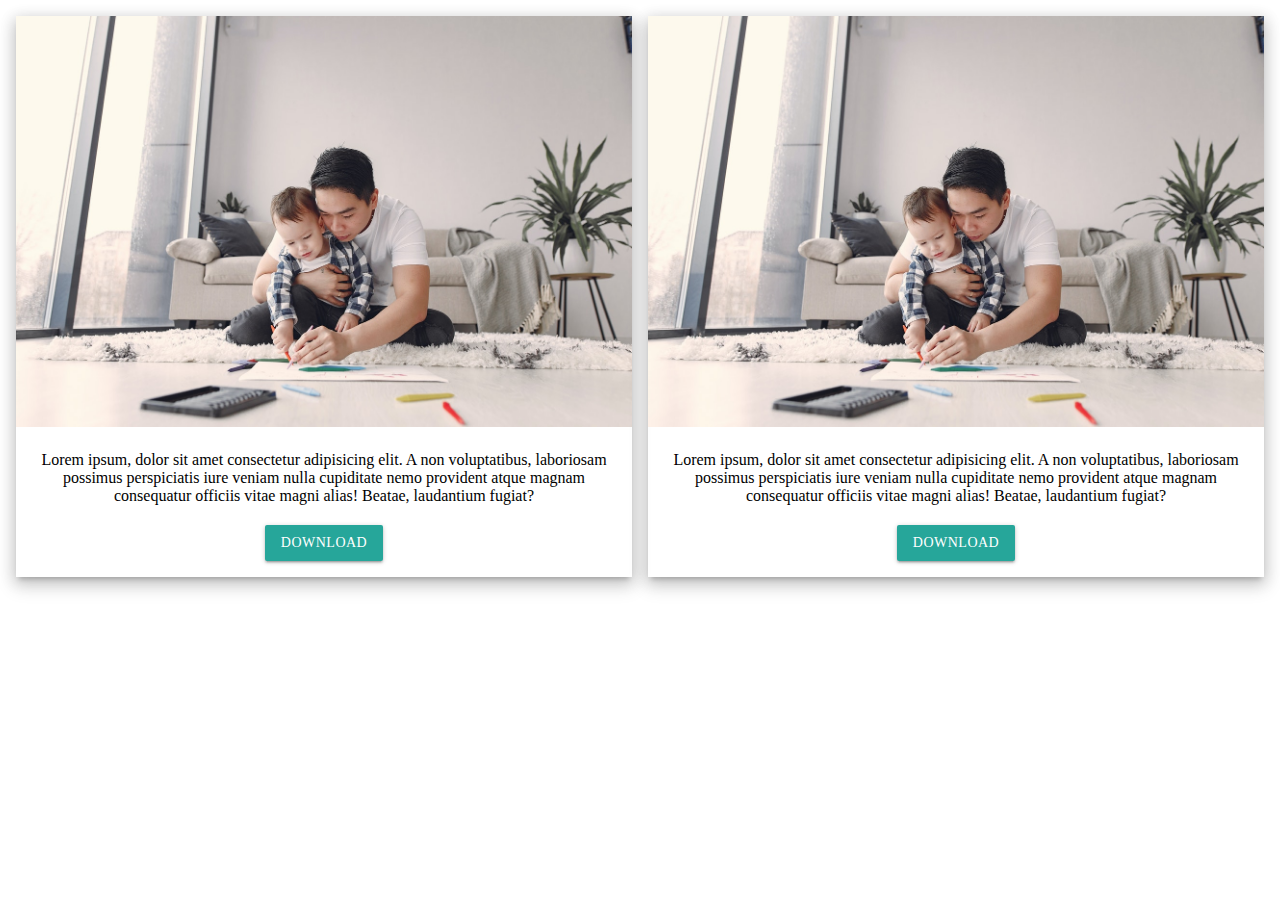
<file: index.html>
<!DOCTYPE html>
<html lang="en">

<head>
    <meta charset="UTF-8">
    <meta name="viewport" content="width=device-width, initial-scale=1.0">
    <title>Document</title>
    <link rel="stylesheet" href="style.css">
 
</head>

<body>
    <div class="my-row m-0">
        <div class="col s12 m6 p-2">
            <div class="col s12 z-depth-3 p-0">
                <div class="col s12 center-align p-0">
                    <img src="1.jpg" alt="" class="responsive-img">
                </div>
                <div class="col s12 px-2 py-1 center-align">
                    <p>Lorem ipsum, dolor sit amet consectetur adipisicing elit. A non voluptatibus, laboriosam
                        possimus perspiciatis iure veniam nulla cupiditate nemo provident atque magnam consequatur officiis
                        vitae magni alias! Beatae, laudantium fugiat?</p>
                </div>
                <div class="col s12 center-align pb-3">
                    <a href="" class="btn">download</a>
                </div>
            </div>
        </div>
        <div class="col s12 m6 p-2">
            <div class="col s12 z-depth-3 p-0">
                <div class="col s12 center-align p-0">
                    <img src="1.jpg" alt="" class="responsive-img">
                </div>
                <div class="col s12 px-2 py-1 center-align">
                    <p>Lorem ipsum, dolor sit amet consectetur adipisicing elit. A non voluptatibus, laboriosam
                        possimus perspiciatis iure veniam nulla cupiditate nemo provident atque magnam consequatur officiis
                        vitae magni alias! Beatae, laudantium fugiat?</p>
                </div>
                <div class="col s12 center-align pb-3">
                    <a href="" class="btn">download</a>
                    
                </div>
            </div>
        </div>
    </div>
</body>

</html>
</file>
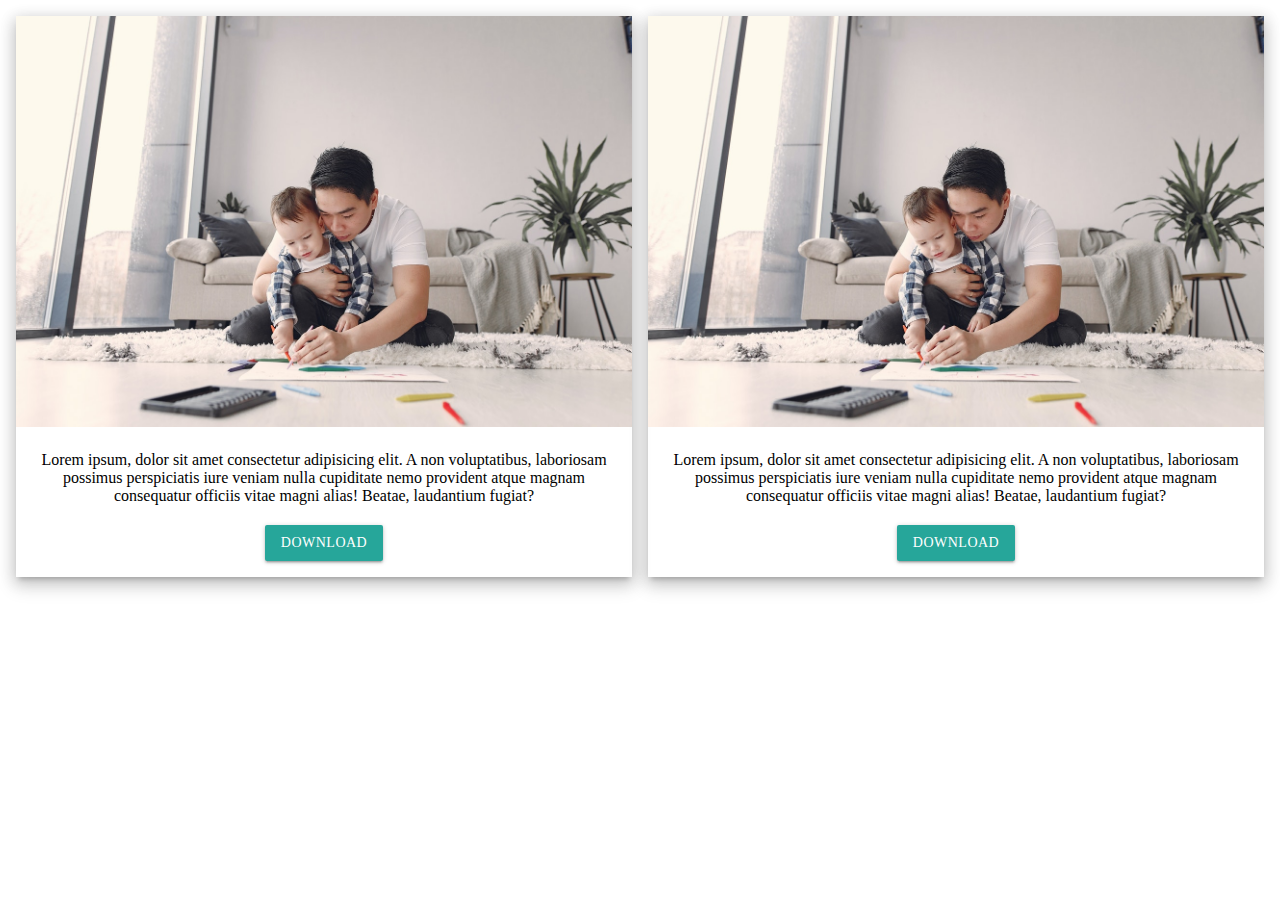
<file: demo.html>
<!DOCTYPE html>
<html lang="en">

<head>
    <meta charset="UTF-8">
    <meta name="viewport" content="width=device-width, initial-scale=1.0">
    <title>Document</title>
    <link rel="stylesheet" href="style.css">
 
</head>

<body>
    <div class="my-row m-0">
        <div class="col s12 m6 p-2">
            <div class="col s12 z-depth-3 p-0">
                <div class="col s12 center-align p-0">
                    <img src="1.jpg" alt="" class="responsive-img">
                </div>
                <div class="col s12 px-2 py-1 center-align">
                    <p>Lorem ipsum, dolor sit amet consectetur adipisicing elit. A non voluptatibus, laboriosam
                        possimus perspiciatis iure veniam nulla cupiditate nemo provident atque magnam consequatur officiis
                        vitae magni alias! Beatae, laudantium fugiat?</p>
                </div>
                <div class="col s12 center-align pb-3">
                    <a href="" class="btn">download</a>
                </div>
            </div>
        </div>
        <div class="col s12 m6 p-2">
            <div class="col s12 z-depth-3 p-0">
                <div class="col s12 center-align p-0">
                    <img src="1.jpg" alt="" class="responsive-img">
                </div>
                <div class="col s12 px-2 py-1 center-align">
                    <p>Lorem ipsum, dolor sit amet consectetur adipisicing elit. A non voluptatibus, laboriosam
                        possimus perspiciatis iure veniam nulla cupiditate nemo provident atque magnam consequatur officiis
                        vitae magni alias! Beatae, laudantium fugiat?</p>
                </div>
                <div class="col s12 center-align pb-3">
                    <a href="" class="btn">download</a>
                    
                </div>
            </div>
        </div>
    </div>
</body>

</html>
</file>
<file: style.css>
.materialize-red {
    background-color: #e51c23 !important
}

.materialize-red-text {
    color: #e51c23 !important
}

.materialize-red.lighten-5 {
    background-color: #fdeaeb !important
}

.materialize-red-text.text-lighten-5 {
    color: #fdeaeb !important
}

.materialize-red.lighten-4 {
    background-color: #f8c1c3 !important
}

.materialize-red-text.text-lighten-4 {
    color: #f8c1c3 !important
}

.materialize-red.lighten-3 {
    background-color: #f3989b !important
}

.materialize-red-text.text-lighten-3 {
    color: #f3989b !important
}

.materialize-red.lighten-2 {
    background-color: #ee6e73 !important
}

.materialize-red-text.text-lighten-2 {
    color: #ee6e73 !important
}

.materialize-red.lighten-1 {
    background-color: #ea454b !important
}

.materialize-red-text.text-lighten-1 {
    color: #ea454b !important
}

.materialize-red.darken-1 {
    background-color: #d0181e !important
}

.materialize-red-text.text-darken-1 {
    color: #d0181e !important
}

.materialize-red.darken-2 {
    background-color: #b9151b !important
}

.materialize-red-text.text-darken-2 {
    color: #b9151b !important
}

.materialize-red.darken-3 {
    background-color: #a21318 !important
}

.materialize-red-text.text-darken-3 {
    color: #a21318 !important
}

.materialize-red.darken-4 {
    background-color: #8b1014 !important
}

.materialize-red-text.text-darken-4 {
    color: #8b1014 !important
}

.red {
    background-color: #F44336 !important
}

.red-text {
    color: #F44336 !important
}

.red.lighten-5 {
    background-color: #FFEBEE !important
}

.red-text.text-lighten-5 {
    color: #FFEBEE !important
}

.red.lighten-4 {
    background-color: #FFCDD2 !important
}

.red-text.text-lighten-4 {
    color: #FFCDD2 !important
}

.red.lighten-3 {
    background-color: #EF9A9A !important
}

.red-text.text-lighten-3 {
    color: #EF9A9A !important
}

.red.lighten-2 {
    background-color: #E57373 !important
}

.red-text.text-lighten-2 {
    color: #E57373 !important
}

.red.lighten-1 {
    background-color: #EF5350 !important
}

.red-text.text-lighten-1 {
    color: #EF5350 !important
}

.red.darken-1 {
    background-color: #E53935 !important
}

.red-text.text-darken-1 {
    color: #E53935 !important
}

.red.darken-2 {
    background-color: #D32F2F !important
}

.red-text.text-darken-2 {
    color: #D32F2F !important
}

.red.darken-3 {
    background-color: #C62828 !important
}

.red-text.text-darken-3 {
    color: #C62828 !important
}

.red.darken-4 {
    background-color: #B71C1C !important
}

.red-text.text-darken-4 {
    color: #B71C1C !important
}

.red.accent-1 {
    background-color: #FF8A80 !important
}

.red-text.text-accent-1 {
    color: #FF8A80 !important
}

.red.accent-2 {
    background-color: #FF5252 !important
}

.red-text.text-accent-2 {
    color: #FF5252 !important
}

.red.accent-3 {
    background-color: #FF1744 !important
}

.red-text.text-accent-3 {
    color: #FF1744 !important
}

.red.accent-4 {
    background-color: #D50000 !important
}

.red-text.text-accent-4 {
    color: #D50000 !important
}

.pink {
    background-color: #e91e63 !important
}

.pink-text {
    color: #e91e63 !important
}

.pink.lighten-5 {
    background-color: #fce4ec !important
}

.pink-text.text-lighten-5 {
    color: #fce4ec !important
}

.pink.lighten-4 {
    background-color: #f8bbd0 !important
}

.pink-text.text-lighten-4 {
    color: #f8bbd0 !important
}

.pink.lighten-3 {
    background-color: #f48fb1 !important
}

.pink-text.text-lighten-3 {
    color: #f48fb1 !important
}

.pink.lighten-2 {
    background-color: #f06292 !important
}

.pink-text.text-lighten-2 {
    color: #f06292 !important
}

.pink.lighten-1 {
    background-color: #ec407a !important
}

.pink-text.text-lighten-1 {
    color: #ec407a !important
}

.pink.darken-1 {
    background-color: #d81b60 !important
}

.pink-text.text-darken-1 {
    color: #d81b60 !important
}

.pink.darken-2 {
    background-color: #c2185b !important
}

.pink-text.text-darken-2 {
    color: #c2185b !important
}

.pink.darken-3 {
    background-color: #ad1457 !important
}

.pink-text.text-darken-3 {
    color: #ad1457 !important
}

.pink.darken-4 {
    background-color: #880e4f !important
}

.pink-text.text-darken-4 {
    color: #880e4f !important
}

.pink.accent-1 {
    background-color: #ff80ab !important
}

.pink-text.text-accent-1 {
    color: #ff80ab !important
}

.pink.accent-2 {
    background-color: #ff4081 !important
}

.pink-text.text-accent-2 {
    color: #ff4081 !important
}

.pink.accent-3 {
    background-color: #f50057 !important
}

.pink-text.text-accent-3 {
    color: #f50057 !important
}

.pink.accent-4 {
    background-color: #c51162 !important
}

.pink-text.text-accent-4 {
    color: #c51162 !important
}

.purple {
    background-color: #9c27b0 !important
}

.purple-text {
    color: #9c27b0 !important
}

.purple.lighten-5 {
    background-color: #f3e5f5 !important
}

.purple-text.text-lighten-5 {
    color: #f3e5f5 !important
}

.purple.lighten-4 {
    background-color: #e1bee7 !important
}

.purple-text.text-lighten-4 {
    color: #e1bee7 !important
}

.purple.lighten-3 {
    background-color: #ce93d8 !important
}

.purple-text.text-lighten-3 {
    color: #ce93d8 !important
}

.purple.lighten-2 {
    background-color: #ba68c8 !important
}

.purple-text.text-lighten-2 {
    color: #ba68c8 !important
}

.purple.lighten-1 {
    background-color: #ab47bc !important
}

.purple-text.text-lighten-1 {
    color: #ab47bc !important
}

.purple.darken-1 {
    background-color: #8e24aa !important
}

.purple-text.text-darken-1 {
    color: #8e24aa !important
}

.purple.darken-2 {
    background-color: #7b1fa2 !important
}

.purple-text.text-darken-2 {
    color: #7b1fa2 !important
}

.purple.darken-3 {
    background-color: #6a1b9a !important
}

.purple-text.text-darken-3 {
    color: #6a1b9a !important
}

.purple.darken-4 {
    background-color: #4a148c !important
}

.purple-text.text-darken-4 {
    color: #4a148c !important
}

.purple.accent-1 {
    background-color: #ea80fc !important
}

.purple-text.text-accent-1 {
    color: #ea80fc !important
}

.purple.accent-2 {
    background-color: #e040fb !important
}

.purple-text.text-accent-2 {
    color: #e040fb !important
}

.purple.accent-3 {
    background-color: #d500f9 !important
}

.purple-text.text-accent-3 {
    color: #d500f9 !important
}

.purple.accent-4 {
    background-color: #a0f !important
}

.purple-text.text-accent-4 {
    color: #a0f !important
}

.deep-purple {
    background-color: #673ab7 !important
}

.deep-purple-text {
    color: #673ab7 !important
}

.deep-purple.lighten-5 {
    background-color: #ede7f6 !important
}

.deep-purple-text.text-lighten-5 {
    color: #ede7f6 !important
}

.deep-purple.lighten-4 {
    background-color: #d1c4e9 !important
}

.deep-purple-text.text-lighten-4 {
    color: #d1c4e9 !important
}

.deep-purple.lighten-3 {
    background-color: #b39ddb !important
}

.deep-purple-text.text-lighten-3 {
    color: #b39ddb !important
}

.deep-purple.lighten-2 {
    background-color: #9575cd !important
}

.deep-purple-text.text-lighten-2 {
    color: #9575cd !important
}

.deep-purple.lighten-1 {
    background-color: #7e57c2 !important
}

.deep-purple-text.text-lighten-1 {
    color: #7e57c2 !important
}

.deep-purple.darken-1 {
    background-color: #5e35b1 !important
}

.deep-purple-text.text-darken-1 {
    color: #5e35b1 !important
}

.deep-purple.darken-2 {
    background-color: #512da8 !important
}

.deep-purple-text.text-darken-2 {
    color: #512da8 !important
}

.deep-purple.darken-3 {
    background-color: #4527a0 !important
}

.deep-purple-text.text-darken-3 {
    color: #4527a0 !important
}

.deep-purple.darken-4 {
    background-color: #311b92 !important
}

.deep-purple-text.text-darken-4 {
    color: #311b92 !important
}

.deep-purple.accent-1 {
    background-color: #b388ff !important
}

.deep-purple-text.text-accent-1 {
    color: #b388ff !important
}

.deep-purple.accent-2 {
    background-color: #7c4dff !important
}

.deep-purple-text.text-accent-2 {
    color: #7c4dff !important
}

.deep-purple.accent-3 {
    background-color: #651fff !important
}

.deep-purple-text.text-accent-3 {
    color: #651fff !important
}

.deep-purple.accent-4 {
    background-color: #6200ea !important
}

.deep-purple-text.text-accent-4 {
    color: #6200ea !important
}

.indigo {
    background-color: #3f51b5 !important
}

.indigo-text {
    color: #3f51b5 !important
}

.indigo.lighten-5 {
    background-color: #e8eaf6 !important
}

.indigo-text.text-lighten-5 {
    color: #e8eaf6 !important
}

.indigo.lighten-4 {
    background-color: #c5cae9 !important
}

.indigo-text.text-lighten-4 {
    color: #c5cae9 !important
}

.indigo.lighten-3 {
    background-color: #9fa8da !important
}

.indigo-text.text-lighten-3 {
    color: #9fa8da !important
}

.indigo.lighten-2 {
    background-color: #7986cb !important
}

.indigo-text.text-lighten-2 {
    color: #7986cb !important
}

.indigo.lighten-1 {
    background-color: #5c6bc0 !important
}

.indigo-text.text-lighten-1 {
    color: #5c6bc0 !important
}

.indigo.darken-1 {
    background-color: #3949ab !important
}

.indigo-text.text-darken-1 {
    color: #3949ab !important
}

.indigo.darken-2 {
    background-color: #303f9f !important
}

.indigo-text.text-darken-2 {
    color: #303f9f !important
}

.indigo.darken-3 {
    background-color: #283593 !important
}

.indigo-text.text-darken-3 {
    color: #283593 !important
}

.indigo.darken-4 {
    background-color: #1a237e !important
}

.indigo-text.text-darken-4 {
    color: #1a237e !important
}

.indigo.accent-1 {
    background-color: #8c9eff !important
}

.indigo-text.text-accent-1 {
    color: #8c9eff !important
}

.indigo.accent-2 {
    background-color: #536dfe !important
}

.indigo-text.text-accent-2 {
    color: #536dfe !important
}

.indigo.accent-3 {
    background-color: #3d5afe !important
}

.indigo-text.text-accent-3 {
    color: #3d5afe !important
}

.indigo.accent-4 {
    background-color: #304ffe !important
}

.indigo-text.text-accent-4 {
    color: #304ffe !important
}

.blue {
    background-color: #2196F3 !important
}

.blue-text {
    color: #2196F3 !important
}

.blue.lighten-5 {
    background-color: #E3F2FD !important
}

.blue-text.text-lighten-5 {
    color: #E3F2FD !important
}

.blue.lighten-4 {
    background-color: #BBDEFB !important
}

.blue-text.text-lighten-4 {
    color: #BBDEFB !important
}

.blue.lighten-3 {
    background-color: #90CAF9 !important
}

.blue-text.text-lighten-3 {
    color: #90CAF9 !important
}

.blue.lighten-2 {
    background-color: #64B5F6 !important
}

.blue-text.text-lighten-2 {
    color: #64B5F6 !important
}

.blue.lighten-1 {
    background-color: #42A5F5 !important
}

.blue-text.text-lighten-1 {
    color: #42A5F5 !important
}

.blue.darken-1 {
    background-color: #1E88E5 !important
}

.blue-text.text-darken-1 {
    color: #1E88E5 !important
}

.blue.darken-2 {
    background-color: #1976D2 !important
}

.blue-text.text-darken-2 {
    color: #1976D2 !important
}

.blue.darken-3 {
    background-color: #1565C0 !important
}

.blue-text.text-darken-3 {
    color: #1565C0 !important
}

.blue.darken-4 {
    background-color: #0D47A1 !important
}

.blue-text.text-darken-4 {
    color: #0D47A1 !important
}

.blue.accent-1 {
    background-color: #82B1FF !important
}

.blue-text.text-accent-1 {
    color: #82B1FF !important
}

.blue.accent-2 {
    background-color: #448AFF !important
}

.blue-text.text-accent-2 {
    color: #448AFF !important
}

.blue.accent-3 {
    background-color: #2979FF !important
}

.blue-text.text-accent-3 {
    color: #2979FF !important
}

.blue.accent-4 {
    background-color: #2962FF !important
}

.blue-text.text-accent-4 {
    color: #2962FF !important
}

.light-blue {
    background-color: #03a9f4 !important
}

.light-blue-text {
    color: #03a9f4 !important
}

.light-blue.lighten-5 {
    background-color: #e1f5fe !important
}

.light-blue-text.text-lighten-5 {
    color: #e1f5fe !important
}

.light-blue.lighten-4 {
    background-color: #b3e5fc !important
}

.light-blue-text.text-lighten-4 {
    color: #b3e5fc !important
}

.light-blue.lighten-3 {
    background-color: #81d4fa !important
}

.light-blue-text.text-lighten-3 {
    color: #81d4fa !important
}

.light-blue.lighten-2 {
    background-color: #4fc3f7 !important
}

.light-blue-text.text-lighten-2 {
    color: #4fc3f7 !important
}

.light-blue.lighten-1 {
    background-color: #29b6f6 !important
}

.light-blue-text.text-lighten-1 {
    color: #29b6f6 !important
}

.light-blue.darken-1 {
    background-color: #039be5 !important
}

.light-blue-text.text-darken-1 {
    color: #039be5 !important
}

.light-blue.darken-2 {
    background-color: #0288d1 !important
}

.light-blue-text.text-darken-2 {
    color: #0288d1 !important
}

.light-blue.darken-3 {
    background-color: #0277bd !important
}

.light-blue-text.text-darken-3 {
    color: #0277bd !important
}

.light-blue.darken-4 {
    background-color: #01579b !important
}

.light-blue-text.text-darken-4 {
    color: #01579b !important
}

.light-blue.accent-1 {
    background-color: #80d8ff !important
}

.light-blue-text.text-accent-1 {
    color: #80d8ff !important
}

.light-blue.accent-2 {
    background-color: #40c4ff !important
}

.light-blue-text.text-accent-2 {
    color: #40c4ff !important
}

.light-blue.accent-3 {
    background-color: #00b0ff !important
}

.light-blue-text.text-accent-3 {
    color: #00b0ff !important
}

.light-blue.accent-4 {
    background-color: #0091ea !important
}

.light-blue-text.text-accent-4 {
    color: #0091ea !important
}

.cyan {
    background-color: #00bcd4 !important
}

.cyan-text {
    color: #00bcd4 !important
}

.cyan.lighten-5 {
    background-color: #e0f7fa !important
}

.cyan-text.text-lighten-5 {
    color: #e0f7fa !important
}

.cyan.lighten-4 {
    background-color: #b2ebf2 !important
}

.cyan-text.text-lighten-4 {
    color: #b2ebf2 !important
}

.cyan.lighten-3 {
    background-color: #80deea !important
}

.cyan-text.text-lighten-3 {
    color: #80deea !important
}

.cyan.lighten-2 {
    background-color: #4dd0e1 !important
}

.cyan-text.text-lighten-2 {
    color: #4dd0e1 !important
}

.cyan.lighten-1 {
    background-color: #26c6da !important
}

.cyan-text.text-lighten-1 {
    color: #26c6da !important
}

.cyan.darken-1 {
    background-color: #00acc1 !important
}

.cyan-text.text-darken-1 {
    color: #00acc1 !important
}

.cyan.darken-2 {
    background-color: #0097a7 !important
}

.cyan-text.text-darken-2 {
    color: #0097a7 !important
}

.cyan.darken-3 {
    background-color: #00838f !important
}

.cyan-text.text-darken-3 {
    color: #00838f !important
}

.cyan.darken-4 {
    background-color: #006064 !important
}

.cyan-text.text-darken-4 {
    color: #006064 !important
}

.cyan.accent-1 {
    background-color: #84ffff !important
}

.cyan-text.text-accent-1 {
    color: #84ffff !important
}

.cyan.accent-2 {
    background-color: #18ffff !important
}

.cyan-text.text-accent-2 {
    color: #18ffff !important
}

.cyan.accent-3 {
    background-color: #00e5ff !important
}

.cyan-text.text-accent-3 {
    color: #00e5ff !important
}

.cyan.accent-4 {
    background-color: #00b8d4 !important
}

.cyan-text.text-accent-4 {
    color: #00b8d4 !important
}

.teal {
    background-color: #009688 !important
}

.teal-text {
    color: #009688 !important
}

.teal.lighten-5 {
    background-color: #e0f2f1 !important
}

.teal-text.text-lighten-5 {
    color: #e0f2f1 !important
}

.teal.lighten-4 {
    background-color: #b2dfdb !important
}

.teal-text.text-lighten-4 {
    color: #b2dfdb !important
}

.teal.lighten-3 {
    background-color: #80cbc4 !important
}

.teal-text.text-lighten-3 {
    color: #80cbc4 !important
}

.teal.lighten-2 {
    background-color: #4db6ac !important
}

.teal-text.text-lighten-2 {
    color: #4db6ac !important
}

.teal.lighten-1 {
    background-color: #26a69a !important
}

.teal-text.text-lighten-1 {
    color: #26a69a !important
}

.teal.darken-1 {
    background-color: #00897b !important
}

.teal-text.text-darken-1 {
    color: #00897b !important
}

.teal.darken-2 {
    background-color: #00796b !important
}

.teal-text.text-darken-2 {
    color: #00796b !important
}

.teal.darken-3 {
    background-color: #00695c !important
}

.teal-text.text-darken-3 {
    color: #00695c !important
}

.teal.darken-4 {
    background-color: #004d40 !important
}

.teal-text.text-darken-4 {
    color: #004d40 !important
}

.teal.accent-1 {
    background-color: #a7ffeb !important
}

.teal-text.text-accent-1 {
    color: #a7ffeb !important
}

.teal.accent-2 {
    background-color: #64ffda !important
}

.teal-text.text-accent-2 {
    color: #64ffda !important
}

.teal.accent-3 {
    background-color: #1de9b6 !important
}

.teal-text.text-accent-3 {
    color: #1de9b6 !important
}

.teal.accent-4 {
    background-color: #00bfa5 !important
}

.teal-text.text-accent-4 {
    color: #00bfa5 !important
}

.green {
    background-color: #4CAF50 !important
}

.green-text {
    color: #4CAF50 !important
}

.green.lighten-5 {
    background-color: #E8F5E9 !important
}

.green-text.text-lighten-5 {
    color: #E8F5E9 !important
}

.green.lighten-4 {
    background-color: #C8E6C9 !important
}

.green-text.text-lighten-4 {
    color: #C8E6C9 !important
}

.green.lighten-3 {
    background-color: #A5D6A7 !important
}

.green-text.text-lighten-3 {
    color: #A5D6A7 !important
}

.green.lighten-2 {
    background-color: #81C784 !important
}

.green-text.text-lighten-2 {
    color: #81C784 !important
}

.green.lighten-1 {
    background-color: #66BB6A !important
}

.green-text.text-lighten-1 {
    color: #66BB6A !important
}

.green.darken-1 {
    background-color: #43A047 !important
}

.green-text.text-darken-1 {
    color: #43A047 !important
}

.green.darken-2 {
    background-color: #388E3C !important
}

.green-text.text-darken-2 {
    color: #388E3C !important
}

.green.darken-3 {
    background-color: #2E7D32 !important
}

.green-text.text-darken-3 {
    color: #2E7D32 !important
}

.green.darken-4 {
    background-color: #1B5E20 !important
}

.green-text.text-darken-4 {
    color: #1B5E20 !important
}

.green.accent-1 {
    background-color: #B9F6CA !important
}

.green-text.text-accent-1 {
    color: #B9F6CA !important
}

.green.accent-2 {
    background-color: #69F0AE !important
}

.green-text.text-accent-2 {
    color: #69F0AE !important
}

.green.accent-3 {
    background-color: #00E676 !important
}

.green-text.text-accent-3 {
    color: #00E676 !important
}

.green.accent-4 {
    background-color: #00C853 !important
}

.green-text.text-accent-4 {
    color: #00C853 !important
}

.light-green {
    background-color: #8bc34a !important
}

.light-green-text {
    color: #8bc34a !important
}

.light-green.lighten-5 {
    background-color: #f1f8e9 !important
}

.light-green-text.text-lighten-5 {
    color: #f1f8e9 !important
}

.light-green.lighten-4 {
    background-color: #dcedc8 !important
}

.light-green-text.text-lighten-4 {
    color: #dcedc8 !important
}

.light-green.lighten-3 {
    background-color: #c5e1a5 !important
}

.light-green-text.text-lighten-3 {
    color: #c5e1a5 !important
}

.light-green.lighten-2 {
    background-color: #aed581 !important
}

.light-green-text.text-lighten-2 {
    color: #aed581 !important
}

.light-green.lighten-1 {
    background-color: #9ccc65 !important
}

.light-green-text.text-lighten-1 {
    color: #9ccc65 !important
}

.light-green.darken-1 {
    background-color: #7cb342 !important
}

.light-green-text.text-darken-1 {
    color: #7cb342 !important
}

.light-green.darken-2 {
    background-color: #689f38 !important
}

.light-green-text.text-darken-2 {
    color: #689f38 !important
}

.light-green.darken-3 {
    background-color: #558b2f !important
}

.light-green-text.text-darken-3 {
    color: #558b2f !important
}

.light-green.darken-4 {
    background-color: #33691e !important
}

.light-green-text.text-darken-4 {
    color: #33691e !important
}

.light-green.accent-1 {
    background-color: #ccff90 !important
}

.light-green-text.text-accent-1 {
    color: #ccff90 !important
}

.light-green.accent-2 {
    background-color: #b2ff59 !important
}

.light-green-text.text-accent-2 {
    color: #b2ff59 !important
}

.light-green.accent-3 {
    background-color: #76ff03 !important
}

.light-green-text.text-accent-3 {
    color: #76ff03 !important
}

.light-green.accent-4 {
    background-color: #64dd17 !important
}

.light-green-text.text-accent-4 {
    color: #64dd17 !important
}

.lime {
    background-color: #cddc39 !important
}

.lime-text {
    color: #cddc39 !important
}

.lime.lighten-5 {
    background-color: #f9fbe7 !important
}

.lime-text.text-lighten-5 {
    color: #f9fbe7 !important
}

.lime.lighten-4 {
    background-color: #f0f4c3 !important
}

.lime-text.text-lighten-4 {
    color: #f0f4c3 !important
}

.lime.lighten-3 {
    background-color: #e6ee9c !important
}

.lime-text.text-lighten-3 {
    color: #e6ee9c !important
}

.lime.lighten-2 {
    background-color: #dce775 !important
}

.lime-text.text-lighten-2 {
    color: #dce775 !important
}

.lime.lighten-1 {
    background-color: #d4e157 !important
}

.lime-text.text-lighten-1 {
    color: #d4e157 !important
}

.lime.darken-1 {
    background-color: #c0ca33 !important
}

.lime-text.text-darken-1 {
    color: #c0ca33 !important
}

.lime.darken-2 {
    background-color: #afb42b !important
}

.lime-text.text-darken-2 {
    color: #afb42b !important
}

.lime.darken-3 {
    background-color: #9e9d24 !important
}

.lime-text.text-darken-3 {
    color: #9e9d24 !important
}

.lime.darken-4 {
    background-color: #827717 !important
}

.lime-text.text-darken-4 {
    color: #827717 !important
}

.lime.accent-1 {
    background-color: #f4ff81 !important
}

.lime-text.text-accent-1 {
    color: #f4ff81 !important
}

.lime.accent-2 {
    background-color: #eeff41 !important
}

.lime-text.text-accent-2 {
    color: #eeff41 !important
}

.lime.accent-3 {
    background-color: #c6ff00 !important
}

.lime-text.text-accent-3 {
    color: #c6ff00 !important
}

.lime.accent-4 {
    background-color: #aeea00 !important
}

.lime-text.text-accent-4 {
    color: #aeea00 !important
}

.yellow {
    background-color: #ffeb3b !important
}

.yellow-text {
    color: #ffeb3b !important
}

.yellow.lighten-5 {
    background-color: #fffde7 !important
}

.yellow-text.text-lighten-5 {
    color: #fffde7 !important
}

.yellow.lighten-4 {
    background-color: #fff9c4 !important
}

.yellow-text.text-lighten-4 {
    color: #fff9c4 !important
}

.yellow.lighten-3 {
    background-color: #fff59d !important
}

.yellow-text.text-lighten-3 {
    color: #fff59d !important
}

.yellow.lighten-2 {
    background-color: #fff176 !important
}

.yellow-text.text-lighten-2 {
    color: #fff176 !important
}

.yellow.lighten-1 {
    background-color: #ffee58 !important
}

.yellow-text.text-lighten-1 {
    color: #ffee58 !important
}

.yellow.darken-1 {
    background-color: #fdd835 !important
}

.yellow-text.text-darken-1 {
    color: #fdd835 !important
}

.yellow.darken-2 {
    background-color: #fbc02d !important
}

.yellow-text.text-darken-2 {
    color: #fbc02d !important
}

.yellow.darken-3 {
    background-color: #f9a825 !important
}

.yellow-text.text-darken-3 {
    color: #f9a825 !important
}

.yellow.darken-4 {
    background-color: #f57f17 !important
}

.yellow-text.text-darken-4 {
    color: #f57f17 !important
}

.yellow.accent-1 {
    background-color: #ffff8d !important
}

.yellow-text.text-accent-1 {
    color: #ffff8d !important
}

.yellow.accent-2 {
    background-color: #ff0 !important
}

.yellow-text.text-accent-2 {
    color: #ff0 !important
}

.yellow.accent-3 {
    background-color: #ffea00 !important
}

.yellow-text.text-accent-3 {
    color: #ffea00 !important
}

.yellow.accent-4 {
    background-color: #ffd600 !important
}

.yellow-text.text-accent-4 {
    color: #ffd600 !important
}

.amber {
    background-color: #ffc107 !important
}

.amber-text {
    color: #ffc107 !important
}

.amber.lighten-5 {
    background-color: #fff8e1 !important
}

.amber-text.text-lighten-5 {
    color: #fff8e1 !important
}

.amber.lighten-4 {
    background-color: #ffecb3 !important
}

.amber-text.text-lighten-4 {
    color: #ffecb3 !important
}

.amber.lighten-3 {
    background-color: #ffe082 !important
}

.amber-text.text-lighten-3 {
    color: #ffe082 !important
}

.amber.lighten-2 {
    background-color: #ffd54f !important
}

.amber-text.text-lighten-2 {
    color: #ffd54f !important
}

.amber.lighten-1 {
    background-color: #ffca28 !important
}

.amber-text.text-lighten-1 {
    color: #ffca28 !important
}

.amber.darken-1 {
    background-color: #ffb300 !important
}

.amber-text.text-darken-1 {
    color: #ffb300 !important
}

.amber.darken-2 {
    background-color: #ffa000 !important
}

.amber-text.text-darken-2 {
    color: #ffa000 !important
}

.amber.darken-3 {
    background-color: #ff8f00 !important
}

.amber-text.text-darken-3 {
    color: #ff8f00 !important
}

.amber.darken-4 {
    background-color: #ff6f00 !important
}

.amber-text.text-darken-4 {
    color: #ff6f00 !important
}

.amber.accent-1 {
    background-color: #ffe57f !important
}

.amber-text.text-accent-1 {
    color: #ffe57f !important
}

.amber.accent-2 {
    background-color: #ffd740 !important
}

.amber-text.text-accent-2 {
    color: #ffd740 !important
}

.amber.accent-3 {
    background-color: #ffc400 !important
}

.amber-text.text-accent-3 {
    color: #ffc400 !important
}

.amber.accent-4 {
    background-color: #ffab00 !important
}

.amber-text.text-accent-4 {
    color: #ffab00 !important
}

.orange {
    background-color: #ff9800 !important
}

.orange-text {
    color: #ff9800 !important
}

.orange.lighten-5 {
    background-color: #fff3e0 !important
}

.orange-text.text-lighten-5 {
    color: #fff3e0 !important
}

.orange.lighten-4 {
    background-color: #ffe0b2 !important
}

.orange-text.text-lighten-4 {
    color: #ffe0b2 !important
}

.orange.lighten-3 {
    background-color: #ffcc80 !important
}

.orange-text.text-lighten-3 {
    color: #ffcc80 !important
}

.orange.lighten-2 {
    background-color: #ffb74d !important
}

.orange-text.text-lighten-2 {
    color: #ffb74d !important
}

.orange.lighten-1 {
    background-color: #ffa726 !important
}

.orange-text.text-lighten-1 {
    color: #ffa726 !important
}

.orange.darken-1 {
    background-color: #fb8c00 !important
}

.orange-text.text-darken-1 {
    color: #fb8c00 !important
}

.orange.darken-2 {
    background-color: #f57c00 !important
}

.orange-text.text-darken-2 {
    color: #f57c00 !important
}

.orange.darken-3 {
    background-color: #ef6c00 !important
}

.orange-text.text-darken-3 {
    color: #ef6c00 !important
}

.orange.darken-4 {
    background-color: #e65100 !important
}

.orange-text.text-darken-4 {
    color: #e65100 !important
}

.orange.accent-1 {
    background-color: #ffd180 !important
}

.orange-text.text-accent-1 {
    color: #ffd180 !important
}

.orange.accent-2 {
    background-color: #ffab40 !important
}

.orange-text.text-accent-2 {
    color: #ffab40 !important
}

.orange.accent-3 {
    background-color: #ff9100 !important
}

.orange-text.text-accent-3 {
    color: #ff9100 !important
}

.orange.accent-4 {
    background-color: #ff6d00 !important
}

.orange-text.text-accent-4 {
    color: #ff6d00 !important
}

.deep-orange {
    background-color: #ff5722 !important
}

.deep-orange-text {
    color: #ff5722 !important
}

.deep-orange.lighten-5 {
    background-color: #fbe9e7 !important
}

.deep-orange-text.text-lighten-5 {
    color: #fbe9e7 !important
}

.deep-orange.lighten-4 {
    background-color: #ffccbc !important
}

.deep-orange-text.text-lighten-4 {
    color: #ffccbc !important
}

.deep-orange.lighten-3 {
    background-color: #ffab91 !important
}

.deep-orange-text.text-lighten-3 {
    color: #ffab91 !important
}

.deep-orange.lighten-2 {
    background-color: #ff8a65 !important
}

.deep-orange-text.text-lighten-2 {
    color: #ff8a65 !important
}

.deep-orange.lighten-1 {
    background-color: #ff7043 !important
}

.deep-orange-text.text-lighten-1 {
    color: #ff7043 !important
}

.deep-orange.darken-1 {
    background-color: #f4511e !important
}

.deep-orange-text.text-darken-1 {
    color: #f4511e !important
}

.deep-orange.darken-2 {
    background-color: #e64a19 !important
}

.deep-orange-text.text-darken-2 {
    color: #e64a19 !important
}

.deep-orange.darken-3 {
    background-color: #d84315 !important
}

.deep-orange-text.text-darken-3 {
    color: #d84315 !important
}

.deep-orange.darken-4 {
    background-color: #bf360c !important
}

.deep-orange-text.text-darken-4 {
    color: #bf360c !important
}

.deep-orange.accent-1 {
    background-color: #ff9e80 !important
}

.deep-orange-text.text-accent-1 {
    color: #ff9e80 !important
}

.deep-orange.accent-2 {
    background-color: #ff6e40 !important
}

.deep-orange-text.text-accent-2 {
    color: #ff6e40 !important
}

.deep-orange.accent-3 {
    background-color: #ff3d00 !important
}

.deep-orange-text.text-accent-3 {
    color: #ff3d00 !important
}

.deep-orange.accent-4 {
    background-color: #dd2c00 !important
}

.deep-orange-text.text-accent-4 {
    color: #dd2c00 !important
}

.brown {
    background-color: #795548 !important
}

.brown-text {
    color: #795548 !important
}

.brown.lighten-5 {
    background-color: #efebe9 !important
}

.brown-text.text-lighten-5 {
    color: #efebe9 !important
}

.brown.lighten-4 {
    background-color: #d7ccc8 !important
}

.brown-text.text-lighten-4 {
    color: #d7ccc8 !important
}

.brown.lighten-3 {
    background-color: #bcaaa4 !important
}

.brown-text.text-lighten-3 {
    color: #bcaaa4 !important
}

.brown.lighten-2 {
    background-color: #a1887f !important
}

.brown-text.text-lighten-2 {
    color: #a1887f !important
}

.brown.lighten-1 {
    background-color: #8d6e63 !important
}

.brown-text.text-lighten-1 {
    color: #8d6e63 !important
}

.brown.darken-1 {
    background-color: #6d4c41 !important
}

.brown-text.text-darken-1 {
    color: #6d4c41 !important
}

.brown.darken-2 {
    background-color: #5d4037 !important
}

.brown-text.text-darken-2 {
    color: #5d4037 !important
}

.brown.darken-3 {
    background-color: #4e342e !important
}

.brown-text.text-darken-3 {
    color: #4e342e !important
}

.brown.darken-4 {
    background-color: #3e2723 !important
}

.brown-text.text-darken-4 {
    color: #3e2723 !important
}

.blue-grey {
    background-color: #607d8b !important
}

.blue-grey-text {
    color: #607d8b !important
}

.blue-grey.lighten-5 {
    background-color: #eceff1 !important
}

.blue-grey-text.text-lighten-5 {
    color: #eceff1 !important
}

.blue-grey.lighten-4 {
    background-color: #cfd8dc !important
}

.blue-grey-text.text-lighten-4 {
    color: #cfd8dc !important
}

.blue-grey.lighten-3 {
    background-color: #b0bec5 !important
}

.blue-grey-text.text-lighten-3 {
    color: #b0bec5 !important
}

.blue-grey.lighten-2 {
    background-color: #90a4ae !important
}

.blue-grey-text.text-lighten-2 {
    color: #90a4ae !important
}

.blue-grey.lighten-1 {
    background-color: #78909c !important
}

.blue-grey-text.text-lighten-1 {
    color: #78909c !important
}

.blue-grey.darken-1 {
    background-color: #546e7a !important
}

.blue-grey-text.text-darken-1 {
    color: #546e7a !important
}

.blue-grey.darken-2 {
    background-color: #455a64 !important
}

.blue-grey-text.text-darken-2 {
    color: #455a64 !important
}

.blue-grey.darken-3 {
    background-color: #37474f !important
}

.blue-grey-text.text-darken-3 {
    color: #37474f !important
}

.blue-grey.darken-4 {
    background-color: #263238 !important
}

.blue-grey-text.text-darken-4 {
    color: #263238 !important
}

.grey {
    background-color: #9e9e9e !important
}

.grey-text {
    color: #9e9e9e !important
}

.grey.lighten-5 {
    background-color: #fafafa !important
}

.grey-text.text-lighten-5 {
    color: #fafafa !important
}

.grey.lighten-4 {
    background-color: #f5f5f5 !important
}

.grey-text.text-lighten-4 {
    color: #f5f5f5 !important
}

.grey.lighten-3 {
    background-color: #eee !important
}

.grey-text.text-lighten-3 {
    color: #eee !important
}

.grey.lighten-2 {
    background-color: #e0e0e0 !important
}

.grey-text.text-lighten-2 {
    color: #e0e0e0 !important
}

.grey.lighten-1 {
    background-color: #bdbdbd !important
}

.grey-text.text-lighten-1 {
    color: #bdbdbd !important
}

.grey.darken-1 {
    background-color: #757575 !important
}

.grey-text.text-darken-1 {
    color: #757575 !important
}

.grey.darken-2 {
    background-color: #616161 !important
}

.grey-text.text-darken-2 {
    color: #616161 !important
}

.grey.darken-3 {
    background-color: #424242 !important
}

.grey-text.text-darken-3 {
    color: #424242 !important
}

.grey.darken-4 {
    background-color: #212121 !important
}

.grey-text.text-darken-4 {
    color: #212121 !important
}

.black {
    background-color: #000 !important
}

.black-text {
    color: #000 !important
}

.white {
    background-color: #fff !important
}

.white-text {
    color: #fff !important
}

.transparent {
    background-color: rgba(0, 0, 0, 0) !important
}

.transparent-text {
    color: rgba(0, 0, 0, 0) !important
}

i {
    line-height: inherit
}

i.left {
    float: left;
    margin-right: 15px
}

i.right {
    float: right;
    margin-left: 15px
}

i.tiny {
    font-size: 1rem
}

i.small {
    font-size: 2rem
}

i.medium {
    font-size: 4rem
}

i.large {
    font-size: 6rem
}


.my-container {
    margin: 0 auto;
    max-width: 1280px;
    width: 90%
}

@media only screen and (min-width: 601px) {
    .my-container {
        width: 85%
    }
}

@media only screen and (min-width: 993px) {
    .my-container {
        width: 70%
    }
}
.col .my-row {
    margin-left: -.75rem;
    margin-right: -.75rem
}
.my-row {
    margin-left: auto;
    margin-right: auto;
    margin-bottom: 20px
}

.my-row:after {
    content: "";
    display: table;
    clear: both
}

.my-row .col {
    float: left;
    -webkit-box-sizing: border-box;
    box-sizing: border-box;
    padding: 0 .75rem;
    min-height: 1px
}

.my-row .col[class*="push-"],
.my-row .col[class*="pull-"] {
    position: relative
}

.my-row .col.s1 {
    width: 8.3333333333%;
    margin-left: auto;
    left: auto;
    right: auto
}

.my-row .col.s2 {
    width: 16.6666666667%;
    margin-left: auto;
    left: auto;
    right: auto
}

.my-row .col.s3 {
    width: 25%;
    margin-left: auto;
    left: auto;
    right: auto
}

.my-row .col.s4 {
    width: 33.3333333333%;
    margin-left: auto;
    left: auto;
    right: auto
}

.my-row .col.s5 {
    width: 41.6666666667%;
    margin-left: auto;
    left: auto;
    right: auto
}

.my-row .col.s6 {
    width: 50%;
    margin-left: auto;
    left: auto;
    right: auto
}

.my-row .col.s7 {
    width: 58.3333333333%;
    margin-left: auto;
    left: auto;
    right: auto
}

.my-row .col.s8 {
    width: 66.6666666667%;
    margin-left: auto;
    left: auto;
    right: auto
}

.my-row .col.s9 {
    width: 75%;
    margin-left: auto;
    left: auto;
    right: auto
}

.my-row .col.s10 {
    width: 83.3333333333%;
    margin-left: auto;
    left: auto;
    right: auto
}

.my-row .col.s11 {
    width: 91.6666666667%;
    margin-left: auto;
    left: auto;
    right: auto
}

.my-row .col.s12 {
    width: 100%;
    margin-left: auto;
    left: auto;
    right: auto
}

.my-row .col.offset-s1 {
    margin-left: 8.3333333333%
}

.my-row .col.pull-s1 {
    right: 8.3333333333%
}

.my-row .col.push-s1 {
    left: 8.3333333333%
}

.my-row .col.offset-s2 {
    margin-left: 16.6666666667%
}

.my-row .col.pull-s2 {
    right: 16.6666666667%
}

.my-row .col.push-s2 {
    left: 16.6666666667%
}

.my-row .col.offset-s3 {
    margin-left: 25%
}

.my-row .col.pull-s3 {
    right: 25%
}

.my-row .col.push-s3 {
    left: 25%
}

.my-row .col.offset-s4 {
    margin-left: 33.3333333333%
}

.my-row .col.pull-s4 {
    right: 33.3333333333%
}

.my-row .col.push-s4 {
    left: 33.3333333333%
}

.my-row .col.offset-s5 {
    margin-left: 41.6666666667%
}

.my-row .col.pull-s5 {
    right: 41.6666666667%
}

.my-row .col.push-s5 {
    left: 41.6666666667%
}

.my-row .col.offset-s6 {
    margin-left: 50%
}

.my-row .col.pull-s6 {
    right: 50%
}

.my-row .col.push-s6 {
    left: 50%
}

.my-row .col.offset-s7 {
    margin-left: 58.3333333333%
}

.my-row .col.pull-s7 {
    right: 58.3333333333%
}

.my-row .col.push-s7 {
    left: 58.3333333333%
}

.my-row .col.offset-s8 {
    margin-left: 66.6666666667%
}

.my-row .col.pull-s8 {
    right: 66.6666666667%
}

.my-row .col.push-s8 {
    left: 66.6666666667%
}

.my-row .col.offset-s9 {
    margin-left: 75%
}

.my-row .col.pull-s9 {
    right: 75%
}

.my-row .col.push-s9 {
    left: 75%
}

.my-row .col.offset-s10 {
    margin-left: 83.3333333333%
}

.my-row .col.pull-s10 {
    right: 83.3333333333%
}

.my-row .col.push-s10 {
    left: 83.3333333333%
}

.my-row .col.offset-s11 {
    margin-left: 91.6666666667%
}

.my-row .col.pull-s11 {
    right: 91.6666666667%
}

.my-row .col.push-s11 {
    left: 91.6666666667%
}

.my-row .col.offset-s12 {
    margin-left: 100%
}

.my-row .col.pull-s12 {
    right: 100%
}

.my-row .col.push-s12 {
    left: 100%
}

@media only screen and (min-width: 601px) {
    .my-row .col.m1 {
        width: 8.3333333333%;
        margin-left: auto;
        left: auto;
        right: auto
    }

    .my-row .col.m2 {
        width: 16.6666666667%;
        margin-left: auto;
        left: auto;
        right: auto
    }

    .my-row .col.m3 {
        width: 25%;
        margin-left: auto;
        left: auto;
        right: auto
    }

    .my-row .col.m4 {
        width: 33.3333333333%;
        margin-left: auto;
        left: auto;
        right: auto
    }

    .my-row .col.m5 {
        width: 41.6666666667%;
        margin-left: auto;
        left: auto;
        right: auto
    }

    .my-row .col.m6 {
        width: 50%;
        margin-left: auto;
        left: auto;
        right: auto
    }

    .my-row .col.m7 {
        width: 58.3333333333%;
        margin-left: auto;
        left: auto;
        right: auto
    }

    .my-row .col.m8 {
        width: 66.6666666667%;
        margin-left: auto;
        left: auto;
        right: auto
    }

    .my-row .col.m9 {
        width: 75%;
        margin-left: auto;
        left: auto;
        right: auto
    }

    .my-row .col.m10 {
        width: 83.3333333333%;
        margin-left: auto;
        left: auto;
        right: auto
    }

    .my-row .col.m11 {
        width: 91.6666666667%;
        margin-left: auto;
        left: auto;
        right: auto
    }

    .my-row .col.m12 {
        width: 100%;
        margin-left: auto;
        left: auto;
        right: auto
    }

    .my-row .col.offset-m1 {
        margin-left: 8.3333333333%
    }

    .my-row .col.pull-m1 {
        right: 8.3333333333%
    }

    .my-row .col.push-m1 {
        left: 8.3333333333%
    }

    .my-row .col.offset-m2 {
        margin-left: 16.6666666667%
    }

    .my-row .col.pull-m2 {
        right: 16.6666666667%
    }

    .my-row .col.push-m2 {
        left: 16.6666666667%
    }

    .my-row .col.offset-m3 {
        margin-left: 25%
    }

    .my-row .col.pull-m3 {
        right: 25%
    }

    .my-row .col.push-m3 {
        left: 25%
    }

    .my-row .col.offset-m4 {
        margin-left: 33.3333333333%
    }

    .my-row .col.pull-m4 {
        right: 33.3333333333%
    }

    .my-row .col.push-m4 {
        left: 33.3333333333%
    }

    .my-row .col.offset-m5 {
        margin-left: 41.6666666667%
    }

    .my-row .col.pull-m5 {
        right: 41.6666666667%
    }

    .my-row .col.push-m5 {
        left: 41.6666666667%
    }

    .my-row .col.offset-m6 {
        margin-left: 50%
    }

    .my-row .col.pull-m6 {
        right: 50%
    }

    .my-row .col.push-m6 {
        left: 50%
    }

    .my-row .col.offset-m7 {
        margin-left: 58.3333333333%
    }

    .my-row .col.pull-m7 {
        right: 58.3333333333%
    }

    .my-row .col.push-m7 {
        left: 58.3333333333%
    }

    .my-row .col.offset-m8 {
        margin-left: 66.6666666667%
    }

    .my-row .col.pull-m8 {
        right: 66.6666666667%
    }

    .my-row .col.push-m8 {
        left: 66.6666666667%
    }

    .my-row .col.offset-m9 {
        margin-left: 75%
    }

    .my-row .col.pull-m9 {
        right: 75%
    }

    .my-row .col.push-m9 {
        left: 75%
    }

    .my-row .col.offset-m10 {
        margin-left: 83.3333333333%
    }

    .my-row .col.pull-m10 {
        right: 83.3333333333%
    }

    .my-row .col.push-m10 {
        left: 83.3333333333%
    }

    .my-row .col.offset-m11 {
        margin-left: 91.6666666667%
    }

    .my-row .col.pull-m11 {
        right: 91.6666666667%
    }

    .my-row .col.push-m11 {
        left: 91.6666666667%
    }

    .my-row .col.offset-m12 {
        margin-left: 100%
    }

    .my-row .col.pull-m12 {
        right: 100%
    }

    .my-row .col.push-m12 {
        left: 100%
    }
}

@media only screen and (min-width: 993px) {
    .my-row .col.l1 {
        width: 8.3333333333%;
        margin-left: auto;
        left: auto;
        right: auto
    }

    .my-row .col.l2 {
        width: 16.6666666667%;
        margin-left: auto;
        left: auto;
        right: auto
    }

    .my-row .col.l3 {
        width: 25%;
        margin-left: auto;
        left: auto;
        right: auto
    }

    .my-row .col.l4 {
        width: 33.3333333333%;
        margin-left: auto;
        left: auto;
        right: auto
    }

    .my-row .col.l5 {
        width: 41.6666666667%;
        margin-left: auto;
        left: auto;
        right: auto
    }

    .my-row .col.l6 {
        width: 50%;
        margin-left: auto;
        left: auto;
        right: auto
    }

    .my-row .col.l7 {
        width: 58.3333333333%;
        margin-left: auto;
        left: auto;
        right: auto
    }

    .my-row .col.l8 {
        width: 66.6666666667%;
        margin-left: auto;
        left: auto;
        right: auto
    }

    .my-row .col.l9 {
        width: 75%;
        margin-left: auto;
        left: auto;
        right: auto
    }

    .my-row .col.l10 {
        width: 83.3333333333%;
        margin-left: auto;
        left: auto;
        right: auto
    }

    .my-row .col.l11 {
        width: 91.6666666667%;
        margin-left: auto;
        left: auto;
        right: auto
    }

    .my-row .col.l12 {
        width: 100%;
        margin-left: auto;
        left: auto;
        right: auto
    }

    .my-row .col.offset-l1 {
        margin-left: 8.3333333333%
    }

    .my-row .col.pull-l1 {
        right: 8.3333333333%
    }

    .my-row .col.push-l1 {
        left: 8.3333333333%
    }

    .my-row .col.offset-l2 {
        margin-left: 16.6666666667%
    }

    .my-row .col.pull-l2 {
        right: 16.6666666667%
    }

    .my-row .col.push-l2 {
        left: 16.6666666667%
    }

    .my-row .col.offset-l3 {
        margin-left: 25%
    }

    .my-row .col.pull-l3 {
        right: 25%
    }

    .my-row .col.push-l3 {
        left: 25%
    }

    .my-row .col.offset-l4 {
        margin-left: 33.3333333333%
    }

    .my-row .col.pull-l4 {
        right: 33.3333333333%
    }

    .my-row .col.push-l4 {
        left: 33.3333333333%
    }

    .my-row .col.offset-l5 {
        margin-left: 41.6666666667%
    }

    .my-row .col.pull-l5 {
        right: 41.6666666667%
    }

    .my-row .col.push-l5 {
        left: 41.6666666667%
    }

    .my-row .col.offset-l6 {
        margin-left: 50%
    }

    .my-row .col.pull-l6 {
        right: 50%
    }

    .my-row .col.push-l6 {
        left: 50%
    }

    .my-row .col.offset-l7 {
        margin-left: 58.3333333333%
    }

    .my-row .col.pull-l7 {
        right: 58.3333333333%
    }

    .my-row .col.push-l7 {
        left: 58.3333333333%
    }

    .my-row .col.offset-l8 {
        margin-left: 66.6666666667%
    }

    .my-row .col.pull-l8 {
        right: 66.6666666667%
    }

    .my-row .col.push-l8 {
        left: 66.6666666667%
    }

    .my-row .col.offset-l9 {
        margin-left: 75%
    }

    .my-row .col.pull-l9 {
        right: 75%
    }

    .my-row .col.push-l9 {
        left: 75%
    }

    .my-row .col.offset-l10 {
        margin-left: 83.3333333333%
    }

    .my-row .col.pull-l10 {
        right: 83.3333333333%
    }

    .my-row .col.push-l10 {
        left: 83.3333333333%
    }

    .my-row .col.offset-l11 {
        margin-left: 91.6666666667%
    }

    .my-row .col.pull-l11 {
        right: 91.6666666667%
    }

    .my-row .col.push-l11 {
        left: 91.6666666667%
    }

    .my-row .col.offset-l12 {
        margin-left: 100%
    }

    .my-row .col.pull-l12 {
        right: 100%
    }

    .my-row .col.push-l12 {
        left: 100%
    }
}

@media only screen and (min-width: 1201px) {
    .my-row .col.xl1 {
        width: 8.3333333333%;
        margin-left: auto;
        left: auto;
        right: auto
    }

    .my-row .col.xl2 {
        width: 16.6666666667%;
        margin-left: auto;
        left: auto;
        right: auto
    }

    .my-row .col.xl3 {
        width: 25%;
        margin-left: auto;
        left: auto;
        right: auto
    }

    .my-row .col.xl4 {
        width: 33.3333333333%;
        margin-left: auto;
        left: auto;
        right: auto
    }

    .my-row .col.xl5 {
        width: 41.6666666667%;
        margin-left: auto;
        left: auto;
        right: auto
    }

    .my-row .col.xl6 {
        width: 50%;
        margin-left: auto;
        left: auto;
        right: auto
    }

    .my-row .col.xl7 {
        width: 58.3333333333%;
        margin-left: auto;
        left: auto;
        right: auto
    }

    .my-row .col.xl8 {
        width: 66.6666666667%;
        margin-left: auto;
        left: auto;
        right: auto
    }

    .my-row .col.xl9 {
        width: 75%;
        margin-left: auto;
        left: auto;
        right: auto
    }

    .my-row .col.xl10 {
        width: 83.3333333333%;
        margin-left: auto;
        left: auto;
        right: auto
    }

    .my-row .col.xl11 {
        width: 91.6666666667%;
        margin-left: auto;
        left: auto;
        right: auto
    }

    .my-row .col.xl12 {
        width: 100%;
        margin-left: auto;
        left: auto;
        right: auto
    }

    .my-row .col.offset-xl1 {
        margin-left: 8.3333333333%
    }

    .my-row .col.pull-xl1 {
        right: 8.3333333333%
    }

    .my-row .col.push-xl1 {
        left: 8.3333333333%
    }

    .my-row .col.offset-xl2 {
        margin-left: 16.6666666667%
    }

    .my-row .col.pull-xl2 {
        right: 16.6666666667%
    }

    .my-row .col.push-xl2 {
        left: 16.6666666667%
    }

    .my-row .col.offset-xl3 {
        margin-left: 25%
    }

    .my-row .col.pull-xl3 {
        right: 25%
    }

    .my-row .col.push-xl3 {
        left: 25%
    }

    .my-row .col.offset-xl4 {
        margin-left: 33.3333333333%
    }

    .my-row .col.pull-xl4 {
        right: 33.3333333333%
    }

    .my-row .col.push-xl4 {
        left: 33.3333333333%
    }

    .my-row .col.offset-xl5 {
        margin-left: 41.6666666667%
    }

    .my-row .col.pull-xl5 {
        right: 41.6666666667%
    }

    .my-row .col.push-xl5 {
        left: 41.6666666667%
    }

    .my-row .col.offset-xl6 {
        margin-left: 50%
    }

    .my-row .col.pull-xl6 {
        right: 50%
    }

    .my-row .col.push-xl6 {
        left: 50%
    }

    .my-row .col.offset-xl7 {
        margin-left: 58.3333333333%
    }

    .my-row .col.pull-xl7 {
        right: 58.3333333333%
    }

    .my-row .col.push-xl7 {
        left: 58.3333333333%
    }

    .my-row .col.offset-xl8 {
        margin-left: 66.6666666667%
    }

    .my-row .col.pull-xl8 {
        right: 66.6666666667%
    }

    .my-row .col.push-xl8 {
        left: 66.6666666667%
    }

    .my-row .col.offset-xl9 {
        margin-left: 75%
    }

    .my-row .col.pull-xl9 {
        right: 75%
    }

    .my-row .col.push-xl9 {
        left: 75%
    }

    .my-row .col.offset-xl10 {
        margin-left: 83.3333333333%
    }

    .my-row .col.pull-xl10 {
        right: 83.3333333333%
    }

    .my-row .col.push-xl10 {
        left: 83.3333333333%
    }

    .my-row .col.offset-xl11 {
        margin-left: 91.6666666667%
    }

    .my-row .col.pull-xl11 {
        right: 91.6666666667%
    }

    .my-row .col.push-xl11 {
        left: 91.6666666667%
    }

    .my-row .col.offset-xl12 {
        margin-left: 100%
    }

    .my-row .col.pull-xl12 {
        right: 100%
    }

    .my-row .col.push-xl12 {
        left: 100%
    }
}
.m-0 {
    margin: 0 !important
}

.mt-0,
.my-0 {
    margin-top: 0 !important
}

.mr-0,
.mx-0 {
    margin-right: 0 !important
}

.mb-0,
.my-0 {
    margin-bottom: 0 !important
}

.ml-0,
.mx-0 {
    margin-left: 0 !important
}

.m-1 {
    margin: .25rem !important
}

.mt-1,
.my-1 {
    margin-top: .25rem !important
}

.mr-1,
.mx-1 {
    margin-right: .25rem !important
}

.mb-1,
.my-1 {
    margin-bottom: .25rem !important
}

.ml-1,
.mx-1 {
    margin-left: .25rem !important
}

.m-2 {
    margin: .5rem !important
}

.mt-2,
.my-2 {
    margin-top: .5rem !important
}

.mr-2,
.mx-2 {
    margin-right: .5rem !important
}

.mb-2,
.my-2 {
    margin-bottom: .5rem !important
}

.ml-2,
.mx-2 {
    margin-left: .5rem !important
}

.m-3 {
    margin: 1rem !important
}

.mt-3,
.my-3 {
    margin-top: 1rem !important
}

.mr-3,
.mx-3 {
    margin-right: 1rem !important
}

.mb-3,
.my-3 {
    margin-bottom: 1rem !important
}

.ml-3,
.mx-3 {
    margin-left: 1rem !important
}

.m-4 {
    margin: 1.5rem !important
}

.mt-4,
.my-4 {
    margin-top: 1.5rem !important
}

.mr-4,
.mx-4 {
    margin-right: 1.5rem !important
}

.mb-4,
.my-4 {
    margin-bottom: 1.5rem !important
}

.ml-4,
.mx-4 {
    margin-left: 1.5rem !important
}

.m-5 {
    margin: 3rem !important
}

.mt-5,
.my-5 {
    margin-top: 3rem !important
}

.mr-5,
.mx-5 {
    margin-right: 3rem !important
}

.mb-5,
.my-5 {
    margin-bottom: 3rem !important
}

.ml-5,
.mx-5 {
    margin-left: 3rem !important
}

.p-0 {
    padding: 0 !important
}

.pt-0,
.py-0 {
    padding-top: 0 !important
}

.pr-0,
.px-0 {
    padding-right: 0 !important
}

.pb-0,
.py-0 {
    padding-bottom: 0 !important
}

.pl-0,
.px-0 {
    padding-left: 0 !important
}

.p-1 {
    padding: .25rem !important
}

.pt-1,
.py-1 {
    padding-top: .25rem !important
}

.pr-1,
.px-1 {
    padding-right: .25rem !important
}

.pb-1,
.py-1 {
    padding-bottom: .25rem !important
}

.pl-1,
.px-1 {
    padding-left: .25rem !important
}

.p-2 {
    padding: .5rem !important
}

.pt-2,
.py-2 {
    padding-top: .5rem !important
}

.pr-2,
.px-2 {
    padding-right: .5rem !important
}

.pb-2,
.py-2 {
    padding-bottom: .5rem !important
}

.pl-2,
.px-2 {
    padding-left: .5rem !important
}

.p-3 {
    padding: 1rem !important
}

.pt-3,
.py-3 {
    padding-top: 1rem !important
}

.pr-3,
.px-3 {
    padding-right: 1rem !important
}

.pb-3,
.py-3 {
    padding-bottom: 1rem !important
}

.pl-3,
.px-3 {
    padding-left: 1rem !important
}

.p-4 {
    padding: 1.5rem !important
}

.pt-4,
.py-4 {
    padding-top: 1.5rem !important
}

.pr-4,
.px-4 {
    padding-right: 1.5rem !important
}

.pb-4,
.py-4 {
    padding-bottom: 1.5rem !important
}

.pl-4,
.px-4 {
    padding-left: 1.5rem !important
}

.p-5 {
    padding: 3rem !important
}

.pt-5,
.py-5 {
    padding-top: 3rem !important
}

.pr-5,
.px-5 {
    padding-right: 3rem !important
}

.pb-5,
.py-5 {
    padding-bottom: 3rem !important
}

.pl-5,
.px-5 {
    padding-left: 3rem !important
}

.m-auto {
    margin: auto !important
}

.mt-auto,
.my-auto {
    margin-top: auto !important
}

.mr-auto,
.mx-auto {
    margin-right: auto !important
}

.mb-auto,
.my-auto {
    margin-bottom: auto !important
}

.ml-auto,
.mx-auto {
    margin-left: auto !important
}
.z-depth-0 {
    -webkit-box-shadow: none !important;
    box-shadow: none !important
}
.z-depth-1,
.btn,
.btn-large,
.btn-small,
.btn-floating {
            -webkit-box-shadow: 0 2px 2px 0 rgba(0, 0, 0, 0.14), 0 3px 1px -2px rgba(0, 0, 0, 0.12), 0 1px 5px 0 rgba(0, 0, 0, 0.2);
            box-shadow: 0 2px 2px 0 rgba(0, 0, 0, 0.14), 0 3px 1px -2px rgba(0, 0, 0, 0.12), 0 1px 5px 0 rgba(0, 0, 0, 0.2)
        }
        .btn:hover,
        .btn-large:hover,
        .btn-small:hover,
        .btn-floating:hover {
            -webkit-box-shadow: 0 3px 3px 0 rgba(0, 0, 0, 0.14), 0 1px 7px 0 rgba(0, 0, 0, 0.12), 0 3px 1px -1px rgba(0, 0, 0, 0.2);
            box-shadow: 0 3px 3px 0 rgba(0, 0, 0, 0.14), 0 1px 7px 0 rgba(0, 0, 0, 0.12), 0 3px 1px -1px rgba(0, 0, 0, 0.2)
        }
        .z-depth-2 {
            -webkit-box-shadow: 0 4px 5px 0 rgba(0, 0, 0, 0.14), 0 1px 10px 0 rgba(0, 0, 0, 0.12), 0 2px 4px -1px rgba(0, 0, 0, 0.3);
            box-shadow: 0 4px 5px 0 rgba(0, 0, 0, 0.14), 0 1px 10px 0 rgba(0, 0, 0, 0.12), 0 2px 4px -1px rgba(0, 0, 0, 0.3)
        }

        .z-depth-3 {
            -webkit-box-shadow: 0 8px 17px 2px rgba(0, 0, 0, 0.14), 0 3px 14px 2px rgba(0, 0, 0, 0.12), 0 5px 5px -3px rgba(0, 0, 0, 0.2);
            box-shadow: 0 8px 17px 2px rgba(0, 0, 0, 0.14), 0 3px 14px 2px rgba(0, 0, 0, 0.12), 0 5px 5px -3px rgba(0, 0, 0, 0.2)
        }

        .z-depth-4 {
            -webkit-box-shadow: 0 16px 24px 2px rgba(0, 0, 0, 0.14), 0 6px 30px 5px rgba(0, 0, 0, 0.12), 0 8px 10px -7px rgba(0, 0, 0, 0.2);
            box-shadow: 0 16px 24px 2px rgba(0, 0, 0, 0.14), 0 6px 30px 5px rgba(0, 0, 0, 0.12), 0 8px 10px -7px rgba(0, 0, 0, 0.2)
        }

        .z-depth-5{
            -webkit-box-shadow: 0 24px 38px 3px rgba(0, 0, 0, 0.14), 0 9px 46px 8px rgba(0, 0, 0, 0.12), 0 11px 15px -7px rgba(0, 0, 0, 0.2);
            box-shadow: 0 24px 38px 3px rgba(0, 0, 0, 0.14), 0 9px 46px 8px rgba(0, 0, 0, 0.12), 0 11px 15px -7px rgba(0, 0, 0, 0.2)
        }

        img.responsive-img,
        video.responsive-video {
            max-width: 100%;
            height: auto
        }
        .left-align {
            text-align: left
        }

        .right-align {
            text-align: right
        }

        .center,
        .center-align {
            text-align: center
        }

        .left {
            float: left !important
        }

        .right {
            float: right !important
        }

        .btn,
        .btn-large,
        .btn-small,
        .btn-flat {
            border: none;
            border-radius: 2px;
            display: inline-block;
            height: 36px;
            line-height: 36px;
            padding: 0 16px;
            text-transform: uppercase;
            vertical-align: middle;
            -webkit-tap-highlight-color: transparent
        }

        .btn.disabled,
        .disabled.btn-large,
        .disabled.btn-small,
        .btn-floating.disabled,
        .btn-large.disabled,
        .btn-small.disabled,
        .btn-flat.disabled,
        .btn:disabled,
        .btn-large:disabled,
        .btn-small:disabled,
        .btn-floating:disabled,
        .btn-large:disabled,
        .btn-small:disabled,
        .btn-flat:disabled,
        .btn[disabled],
        .btn-large[disabled],
        .btn-small[disabled],
        .btn-floating[disabled],
        .btn-large[disabled],
        .btn-small[disabled],
        .btn-flat[disabled] {
            pointer-events: none;
            background-color: #DFDFDF !important;
            -webkit-box-shadow: none;
            box-shadow: none;
            color: #9F9F9F !important;
            cursor: default
        }

        .btn.disabled:hover,
        .disabled.btn-large:hover,
        .disabled.btn-small:hover,
        .btn-floating.disabled:hover,
        .btn-large.disabled:hover,
        .btn-small.disabled:hover,
        .btn-flat.disabled:hover,
        .btn:disabled:hover,
        .btn-large:disabled:hover,
        .btn-small:disabled:hover,
        .btn-floating:disabled:hover,
        .btn-large:disabled:hover,
        .btn-small:disabled:hover,
        .btn-flat:disabled:hover,
        .btn[disabled]:hover,
        .btn-large[disabled]:hover,
        .btn-small[disabled]:hover,
        .btn-floating[disabled]:hover,
        .btn-large[disabled]:hover,
        .btn-small[disabled]:hover,
        .btn-flat[disabled]:hover {
            background-color: #DFDFDF !important;
            color: #9F9F9F !important
        }

        .btn,
        .btn-large,
        .btn-small,
        .btn-floating,
        .btn-large,
        .btn-small,
        .btn-flat {
            font-size: 14px;
            outline: 0
        }

        .btn i,
        .btn-large i,
        .btn-small i,
        .btn-floating i,
        .btn-large i,
        .btn-small i,
        .btn-flat i {
            font-size: 1.3rem;
            line-height: inherit
        }

        .btn:focus,
        .btn-large:focus,
        .btn-small:focus,
        .btn-floating:focus {
            background-color: #1d7d74
        }

        .btn,
        .btn-large,
        .btn-small {
            text-decoration: none;
            color: #fff;
            background-color: #26a69a;
            text-align: center;
            letter-spacing: .5px;
            -webkit-transition: background-color .2s ease-out;
            transition: background-color .2s ease-out;
            cursor: pointer
        }

        .btn:hover,
        .btn-large:hover,
        .btn-small:hover {
            background-color: #2bbbad
        }

        .btn-floating {
            display: inline-block;
            color: #fff;
            position: relative;
            overflow: hidden;
            z-index: 1;
            width: 40px;
            height: 40px;
            line-height: 40px;
            padding: 0;
            background-color: #26a69a;
            border-radius: 50%;
            -webkit-transition: background-color .3s;
            transition: background-color .3s;
            cursor: pointer;
            vertical-align: middle
        }

        .btn-floating:hover {
            background-color: #26a69a
        }

        .btn-floating:before {
            border-radius: 0
        }

        .btn-floating.btn-large {
            width: 56px;
            height: 56px;
            padding: 0
        }

        .btn-floating.btn-large.halfway-fab {
            bottom: -28px
        }

        .btn-floating.btn-large i {
            line-height: 56px
        }

        .btn-floating.btn-small {
            width: 32.4px;
            height: 32.4px
        }

        .btn-floating.btn-small.halfway-fab {
            bottom: -16.2px
        }

        .btn-floating.btn-small i {
            line-height: 32.4px
        }

        .btn-floating.halfway-fab {
            position: absolute;
            right: 24px;
            bottom: -20px
        }

        .btn-floating.halfway-fab.left {
            right: auto;
            left: 24px
        }

        .btn-floating i {
            width: inherit;
            display: inline-block;
            text-align: center;
            color: #fff;
            font-size: 1.6rem;
            line-height: 40px
        }

        button.btn-floating {
            border: none
        }
        .btn-flat {
            -webkit-box-shadow: none;
            box-shadow: none;
            background-color: transparent;
            color: #343434;
            cursor: pointer;
            -webkit-transition: background-color .2s;
            transition: background-color .2s
        }

        .btn-flat:focus,
        .btn-flat:hover {
            -webkit-box-shadow: none;
            box-shadow: none
        }

        .btn-flat:focus {
            background-color: rgba(0, 0, 0, 0.1)
        }

        .btn-flat.disabled,
        .btn-flat.btn-flat[disabled] {
            background-color: transparent !important;
            color: #b3b2b2 !important;
            cursor: default
        }

        .btn-large {
            height: 54px;
            line-height: 54px;
            font-size: 15px;
            padding: 0 28px
        }

        .btn-large i {
            font-size: 1.6rem
        }

        .btn-small {
            height: 32.4px;
            line-height: 32.4px;
            font-size: 13px
        }

        .btn-small i {
            font-size: 1.2rem
        }

        .btn-block {
            display: block
        }
        .waves-effect {
            position: relative;
            cursor: pointer;
            display: inline-block;
            overflow: hidden;
            -webkit-user-select: none;
            -moz-user-select: none;
            -ms-user-select: none;
            user-select: none;
            -webkit-tap-highlight-color: transparent;
            vertical-align: middle;
            z-index: 1;
            -webkit-transition: .3s ease-out;
            transition: .3s ease-out
        }

        .waves-effect .waves-ripple {
            position: absolute;
            border-radius: 50%;
            width: 20px;
            height: 20px;
            margin-top: -10px;
            margin-left: -10px;
            opacity: 0;
            background: rgba(0, 0, 0, 0.2);
            -webkit-transition: all 0.7s ease-out;
            transition: all 0.7s ease-out;
            -webkit-transition-property: opacity, -webkit-transform;
            transition-property: opacity, -webkit-transform;
            transition-property: transform, opacity;
            transition-property: transform, opacity, -webkit-transform;
            -webkit-transform: scale(0);
            transform: scale(0);
            pointer-events: none
        }

        .waves-effect.waves-light .waves-ripple {
            background-color: rgba(255, 255, 255, 0.45)
        }

        .waves-effect.waves-red .waves-ripple {
            background-color: rgba(244, 67, 54, 0.7)
        }

        .waves-effect.waves-yellow .waves-ripple {
            background-color: rgba(255, 235, 59, 0.7)
        }

        .waves-effect.waves-orange .waves-ripple {
            background-color: rgba(255, 152, 0, 0.7)
        }

        .waves-effect.waves-purple .waves-ripple {
            background-color: rgba(156, 39, 176, 0.7)
        }

        .waves-effect.waves-green .waves-ripple {
            background-color: rgba(76, 175, 80, 0.7)
        }

        .waves-effect.waves-teal .waves-ripple {
            background-color: rgba(0, 150, 136, 0.7)
        }

        .waves-effect input[type="button"],
        .waves-effect input[type="reset"],
        .waves-effect input[type="submit"] {
            border: 0;
            font-style: normal;
            font-size: inherit;
            text-transform: inherit;
            background: none
        }

        .waves-effect img {
            position: relative;
            z-index: -1
        }

        .waves-notransition {
            -webkit-transition: none !important;
            transition: none !important
        }

        .waves-circle {
            -webkit-transform: translateZ(0);
            transform: translateZ(0);
            -webkit-mask-image: -webkit-radial-gradient(circle, white 100%, black 100%)
        }
        @-webkit-keyframes indeterminate {
            0% {
                left: -35%;
                right: 100%
            }

            60% {
                left: 100%;
                right: -90%
            }

            100% {
                left: 100%;
                right: -90%
            }
        }

        @keyframes indeterminate {
            0% {
                left: -35%;
                right: 100%
            }

            60% {
                left: 100%;
                right: -90%
            }

            100% {
                left: 100%;
                right: -90%
            }
        }

        @-webkit-keyframes indeterminate-short {
            0% {
                left: -200%;
                right: 100%
            }

            60% {
                left: 107%;
                right: -8%
            }

            100% {
                left: 107%;
                right: -8%
            }
        }

        @keyframes indeterminate-short {
            0% {
                left: -200%;
                right: 100%
            }

            60% {
                left: 107%;
                right: -8%
            }

            100% {
                left: 107%;
                right: -8%
            }
        }
        @-webkit-keyframes container-rotate{
            to{-webkit-transform:rotate(360deg)
            }
        }
        @keyframes container-rotate{
            to{
                -webkit-transform:rotate(360deg);transform:rotate(360deg)
            }
        }
        @-webkit-keyframes fill-unfill-rotate {
            12.5% {
                -webkit-transform: rotate(135deg)
            }

            25% {
                -webkit-transform: rotate(270deg)
            }

            37.5% {
                -webkit-transform: rotate(405deg)
            }

            50% {
                -webkit-transform: rotate(540deg)
            }

            62.5% {
                -webkit-transform: rotate(675deg)
            }

            75% {
                -webkit-transform: rotate(810deg)
            }

            87.5% {
                -webkit-transform: rotate(945deg)
            }

            to {
                -webkit-transform: rotate(1080deg)
            }
        }

        @keyframes fill-unfill-rotate {
            12.5% {
                -webkit-transform: rotate(135deg);
                transform: rotate(135deg)
            }

            25% {
                -webkit-transform: rotate(270deg);
                transform: rotate(270deg)
            }

            37.5% {
                -webkit-transform: rotate(405deg);
                transform: rotate(405deg)
            }

            50% {
                -webkit-transform: rotate(540deg);
                transform: rotate(540deg)
            }

            62.5% {
                -webkit-transform: rotate(675deg);
                transform: rotate(675deg)
            }

            75% {
                -webkit-transform: rotate(810deg);
                transform: rotate(810deg)
            }

            87.5% {
                -webkit-transform: rotate(945deg);
                transform: rotate(945deg)
            }

            to {
                -webkit-transform: rotate(1080deg);
                transform: rotate(1080deg)
            }
        }

        @-webkit-keyframes blue-fade-in-out {
            from {
                opacity: 1
            }

            25% {
                opacity: 1
            }

            26% {
                opacity: 0
            }

            89% {
                opacity: 0
            }

            90% {
                opacity: 1
            }

            100% {
                opacity: 1
            }
        }

        @keyframes blue-fade-in-out {
            from {
                opacity: 1
            }

            25% {
                opacity: 1
            }

            26% {
                opacity: 0
            }

            89% {
                opacity: 0
            }

            90% {
                opacity: 1
            }

            100% {
                opacity: 1
            }
        }

        @-webkit-keyframes red-fade-in-out {
            from {
                opacity: 0
            }

            15% {
                opacity: 0
            }

            25% {
                opacity: 1
            }

            50% {
                opacity: 1
            }

            51% {
                opacity: 0
            }
        }

        @keyframes red-fade-in-out {
            from {
                opacity: 0
            }

            15% {
                opacity: 0
            }

            25% {
                opacity: 1
            }

            50% {
                opacity: 1
            }

            51% {
                opacity: 0
            }
        }

        @-webkit-keyframes yellow-fade-in-out {
            from {
                opacity: 0
            }

            40% {
                opacity: 0
            }

            50% {
                opacity: 1
            }

            75% {
                opacity: 1
            }

            76% {
                opacity: 0
            }
        }

        @keyframes yellow-fade-in-out {
            from {
                opacity: 0
            }

            40% {
                opacity: 0
            }

            50% {
                opacity: 1
            }

            75% {
                opacity: 1
            }

            76% {
                opacity: 0
            }
        }

        @-webkit-keyframes green-fade-in-out {
            from {
                opacity: 0
            }

            65% {
                opacity: 0
            }

            75% {
                opacity: 1
            }

            90% {
                opacity: 1
            }

            100% {
                opacity: 0
            }
        }

        @keyframes green-fade-in-out {
            from {
                opacity: 0
            }

            65% {
                opacity: 0
            }

            75% {
                opacity: 1
            }

            90% {
                opacity: 1
            }

            100% {
                opacity: 0
            }
        }
        @-webkit-keyframes left-spin {
            from {
                -webkit-transform: rotate(130deg)
            }

            50% {
                -webkit-transform: rotate(-5deg)
            }

            to {
                -webkit-transform: rotate(130deg)
            }
        }

        @keyframes left-spin {
            from {
                -webkit-transform: rotate(130deg);
                transform: rotate(130deg)
            }

            50% {
                -webkit-transform: rotate(-5deg);
                transform: rotate(-5deg)
            }

            to {
                -webkit-transform: rotate(130deg);
                transform: rotate(130deg)
            }
        }

        @-webkit-keyframes right-spin {
            from {
                -webkit-transform: rotate(-130deg)
            }

            50% {
                -webkit-transform: rotate(5deg)
            }

            to {
                -webkit-transform: rotate(-130deg)
            }
        }

        @keyframes right-spin {
            from {
                -webkit-transform: rotate(-130deg);
                transform: rotate(-130deg)
            }

            50% {
                -webkit-transform: rotate(5deg);
                transform: rotate(5deg)
            }

            to {
                -webkit-transform: rotate(-130deg);
                transform: rotate(-130deg)
            }
        }
        @-webkit-keyframes fade-out {
            from {
                opacity: 1
            }

            to {
                opacity: 0
            }
        }

        @keyframes fade-out {
            from {
                opacity: 1
            }

            to {
                opacity: 0
            }
        }
        @-webkit-keyframes pulse-animation {
            0% {
                opacity: 1;
                -webkit-transform: scale(1);
                transform: scale(1)
            }

            50% {
                opacity: 0;
                -webkit-transform: scale(1.5);
                transform: scale(1.5)
            }

            100% {
                opacity: 0;
                -webkit-transform: scale(1.5);
                transform: scale(1.5)
            }
        }

        @keyframes pulse-animation {
            0% {
                opacity: 1;
                -webkit-transform: scale(1);
                transform: scale(1)
            }

            50% {
                opacity: 0;
                -webkit-transform: scale(1.5);
                transform: scale(1.5)
            }

            100% {
                opacity: 0;
                -webkit-transform: scale(1.5);
                transform: scale(1.5)
            }
        }
</file>
